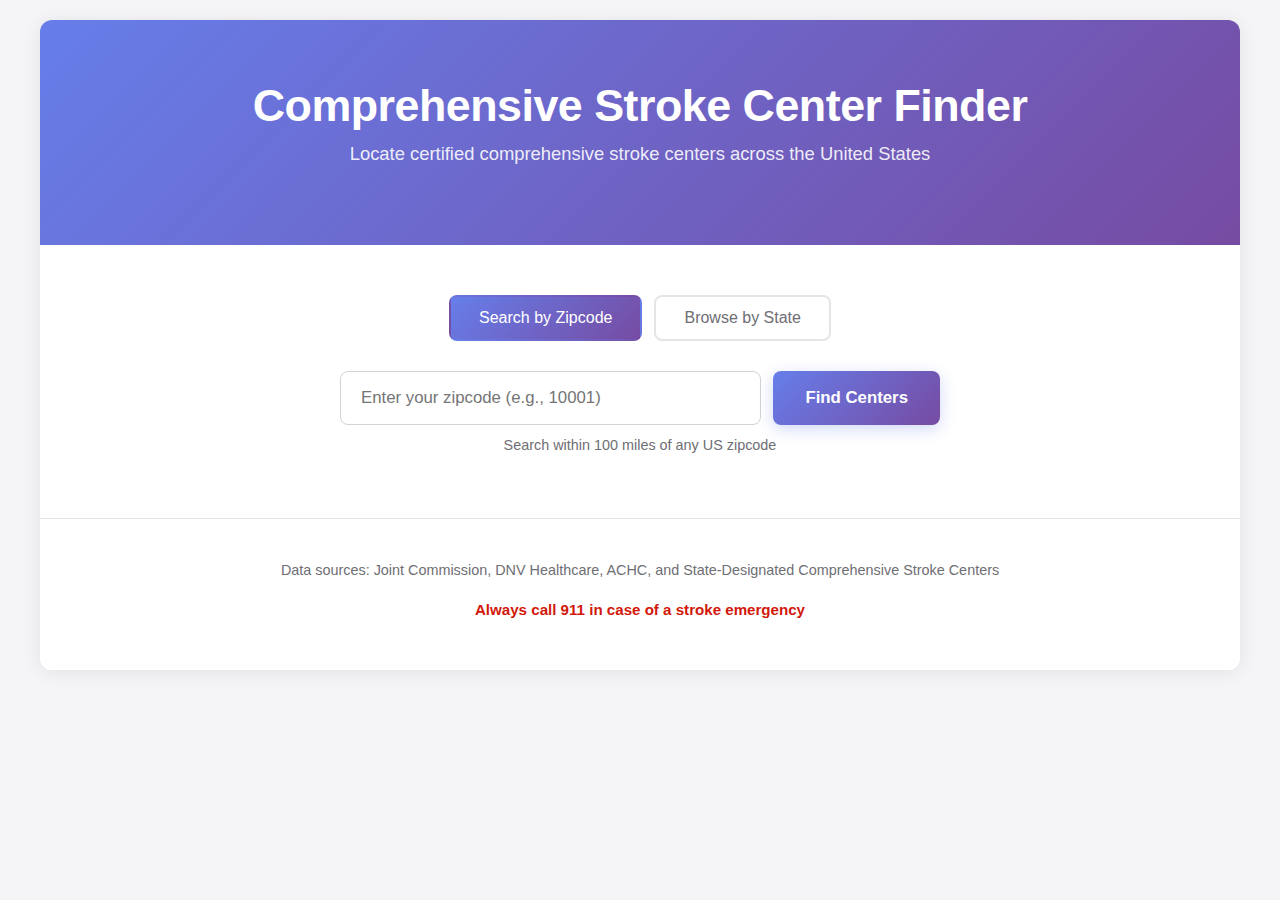
<file: index.html>
<!DOCTYPE html>
<html lang="en">
<head>
    <meta charset="UTF-8">
    <meta name="viewport" content="width=device-width, initial-scale=1.0">
    <title>Comprehensive Stroke Center Finder</title>
    <link rel="stylesheet" href="styles.css">
</head>
<body>
    <div class="container">
        <header>
            <h1>Comprehensive Stroke Center Finder</h1>
            <p class="subtitle">Locate certified comprehensive stroke centers across the United States</p>
        </header>

        <div class="search-section">
            <div class="search-tabs">
                <button class="tab-button active" onclick="switchTab('zipcode')">
                    Search by Zipcode
                </button>
                <button class="tab-button" onclick="switchTab('state')">
                    Browse by State
                </button>
            </div>

            <div id="zipcodeTab" class="tab-content active">
                <div class="search-box">
                    <input
                        type="text"
                        id="zipcode"
                        placeholder="Enter your zipcode (e.g., 10001)"
                        maxlength="5"
                        pattern="[0-9]{5}"
                    >
                    <button id="searchBtn" onclick="searchStrokeCenters()">Find Centers</button>
                </div>
                <p class="search-hint">Search within 100 miles of any US zipcode</p>
            </div>

            <div id="stateTab" class="tab-content">
                <div class="search-box">
                    <select id="stateSelect" onchange="searchByState()">
                        <option value="">Select a state...</option>
                    </select>
                    <button id="stateSearchBtn" onclick="searchByState()">View All Centers</button>
                </div>
                <p class="search-hint">View all centers in a specific state</p>
            </div>

            <div id="error" class="error-message"></div>
            <div id="loading" class="loading" style="display: none;">
                <div class="spinner"></div>
                <p id="loadingText">Searching for stroke centers...</p>
            </div>
        </div>

        <div id="results" class="results-section" style="display: none;">
            <div class="results-header">
                <h2>Search Results</h2>
                <p id="resultsCount"></p>
            </div>
            <div id="centersList" class="centers-list"></div>
        </div>

        <footer>
            <p>Data sources: Joint Commission, DNV Healthcare, ACHC, and State-Designated Comprehensive Stroke Centers</p>
            <p class="disclaimer">Always call 911 in case of a stroke emergency</p>
        </footer>
    </div>

    <script src="app.js"></script>
</body>
</html>
</file>
<file: styles.css>
* {
    margin: 0;
    padding: 0;
    box-sizing: border-box;
}

body {
    font-family: -apple-system, BlinkMacSystemFont, 'Segoe UI', Roboto, 'Helvetica Neue', Arial, sans-serif;
    background: #f5f5f7;
    min-height: 100vh;
    padding: 20px;
    color: #1d1d1f;
}

.container {
    max-width: 1200px;
    margin: 0 auto;
    background: white;
    border-radius: 12px;
    box-shadow: 0 2px 20px rgba(0, 0, 0, 0.08);
    overflow: hidden;
}

header {
    background: linear-gradient(135deg, #667eea 0%, #764ba2 100%);
    color: white;
    padding: 60px 30px 50px;
    text-align: center;
    border-bottom: none;
}

header h1 {
    font-size: 2.8em;
    margin-bottom: 12px;
    font-weight: 700;
    letter-spacing: -0.5px;
    color: white;
}

.subtitle {
    font-size: 1.15em;
    color: rgba(255, 255, 255, 0.9);
    font-weight: 400;
    margin-bottom: 30px;
}

.stats-section {
    display: flex;
    justify-content: center;
    gap: 40px;
    margin-top: 30px;
    flex-wrap: wrap;
}

.stat-item {
    text-align: center;
}

.stat-number {
    font-size: 2.5em;
    font-weight: 700;
    color: white;
    line-height: 1;
    margin-bottom: 8px;
}

.stat-label {
    font-size: 0.9em;
    color: rgba(255, 255, 255, 0.85);
    font-weight: 500;
    text-transform: uppercase;
    letter-spacing: 0.5px;
}

.search-section {
    padding: 50px 30px;
    background: white;
}

.search-tabs {
    display: flex;
    justify-content: center;
    gap: 12px;
    margin-bottom: 30px;
}

.tab-button {
    padding: 12px 28px;
    font-size: 1em;
    font-weight: 500;
    background: white;
    color: #6e6e73;
    border: 2px solid #e5e5e7;
    border-radius: 8px;
    cursor: pointer;
    transition: all 0.2s ease;
}

.tab-button:hover {
    border-color: #667eea;
    color: #667eea;
}

.tab-button.active {
    background: linear-gradient(135deg, #667eea 0%, #764ba2 100%);
    color: white;
    border-color: transparent;
}

.tab-content {
    display: none;
}

.tab-content.active {
    display: block;
}

.search-box {
    display: flex;
    gap: 12px;
    max-width: 600px;
    margin: 0 auto;
}

.search-hint {
    text-align: center;
    color: #6e6e73;
    font-size: 0.9em;
    margin-top: 12px;
}

#zipcode,
#stateSelect {
    flex: 1;
    padding: 16px 20px;
    font-size: 1.05em;
    border: 1px solid #d2d2d7;
    border-radius: 8px;
    outline: none;
    transition: all 0.2s ease;
    background: white;
}

#zipcode:focus,
#stateSelect:focus {
    border-color: #667eea;
    box-shadow: 0 0 0 3px rgba(102, 126, 234, 0.1);
}

#stateSelect {
    cursor: pointer;
}

#searchBtn,
#stateSearchBtn {
    padding: 16px 32px;
    font-size: 1.05em;
    font-weight: 600;
    background: linear-gradient(135deg, #667eea 0%, #764ba2 100%);
    color: white;
    border: none;
    border-radius: 8px;
    cursor: pointer;
    transition: all 0.2s ease;
    box-shadow: 0 4px 15px rgba(102, 126, 234, 0.3);
}

#searchBtn:hover,
#stateSearchBtn:hover {
    transform: translateY(-2px);
    box-shadow: 0 6px 20px rgba(102, 126, 234, 0.4);
}

#searchBtn:active,
#stateSearchBtn:active {
    transform: translateY(0);
    box-shadow: 0 4px 15px rgba(102, 126, 234, 0.3);
}

.error-message {
    color: #d1180b;
    text-align: center;
    margin-top: 15px;
    font-weight: 500;
    font-size: 0.95em;
}

.loading {
    text-align: center;
    margin-top: 30px;
}

.spinner {
    border: 3px solid #e5e5e7;
    border-top: 3px solid #86868b;
    border-radius: 50%;
    width: 40px;
    height: 40px;
    animation: spin 0.8s linear infinite;
    margin: 0 auto 15px;
}

@keyframes spin {
    0% { transform: rotate(0deg); }
    100% { transform: rotate(360deg); }
}

.results-section {
    padding: 40px 30px 60px;
    background: #fafafa;
}

.results-header {
    margin-bottom: 30px;
    text-align: center;
}

.results-header h2 {
    color: #1d1d1f;
    margin-bottom: 8px;
    font-weight: 600;
    font-size: 1.8em;
}

#resultsCount {
    color: #6e6e73;
    font-size: 1em;
}

.centers-list {
    display: grid;
    gap: 16px;
}

.center-card {
    background: white;
    border: 1px solid #e5e5e7;
    border-radius: 10px;
    padding: 24px;
    transition: all 0.2s ease;
}

.center-card:hover {
    transform: translateY(-2px);
    box-shadow: 0 8px 24px rgba(0, 0, 0, 0.08);
    border-color: #d2d2d7;
}

.center-name {
    font-size: 1.3em;
    font-weight: 600;
    color: #1d1d1f;
    margin-bottom: 16px;
    line-height: 1.3;
}

.center-info {
    display: grid;
    gap: 10px;
}

.info-row {
    display: flex;
    align-items: center;
    color: #6e6e73;
    font-size: 0.95em;
}

.info-label {
    font-weight: 500;
    min-width: 110px;
    color: #424245;
}

.distance-badge {
    display: inline-block;
    background: #f5f5f7;
    color: #1d1d1f;
    padding: 8px 16px;
    border-radius: 6px;
    font-weight: 500;
    margin-top: 12px;
    font-size: 0.95em;
    border: 1px solid #e5e5e7;
}

.cert-badge {
    display: inline-block;
    background: #f5f5f7;
    color: #424245;
    padding: 4px 10px;
    border-radius: 5px;
    font-size: 0.8em;
    font-weight: 500;
    margin-left: 8px;
    border: 1px solid #e5e5e7;
}

footer {
    background: white;
    padding: 40px 30px;
    text-align: center;
    color: #6e6e73;
    border-top: 1px solid #e5e5e7;
    font-size: 0.9em;
}

footer p {
    margin-bottom: 8px;
    line-height: 1.6;
}

.disclaimer {
    color: #d1180b;
    font-weight: 600;
    font-size: 1.05em;
    margin-top: 16px;
}

@media (max-width: 768px) {
    header h1 {
        font-size: 2em;
    }

    .stat-number {
        font-size: 2em;
    }

    .stat-label {
        font-size: 0.8em;
    }

    .stats-section {
        gap: 25px;
    }

    .search-tabs {
        flex-direction: column;
        gap: 8px;
    }

    .tab-button {
        width: 100%;
    }

    .search-box {
        flex-direction: column;
    }

    .container {
        border-radius: 0;
    }

    body {
        padding: 0;
    }

    .center-name {
        font-size: 1.1em;
    }
}
</file>
